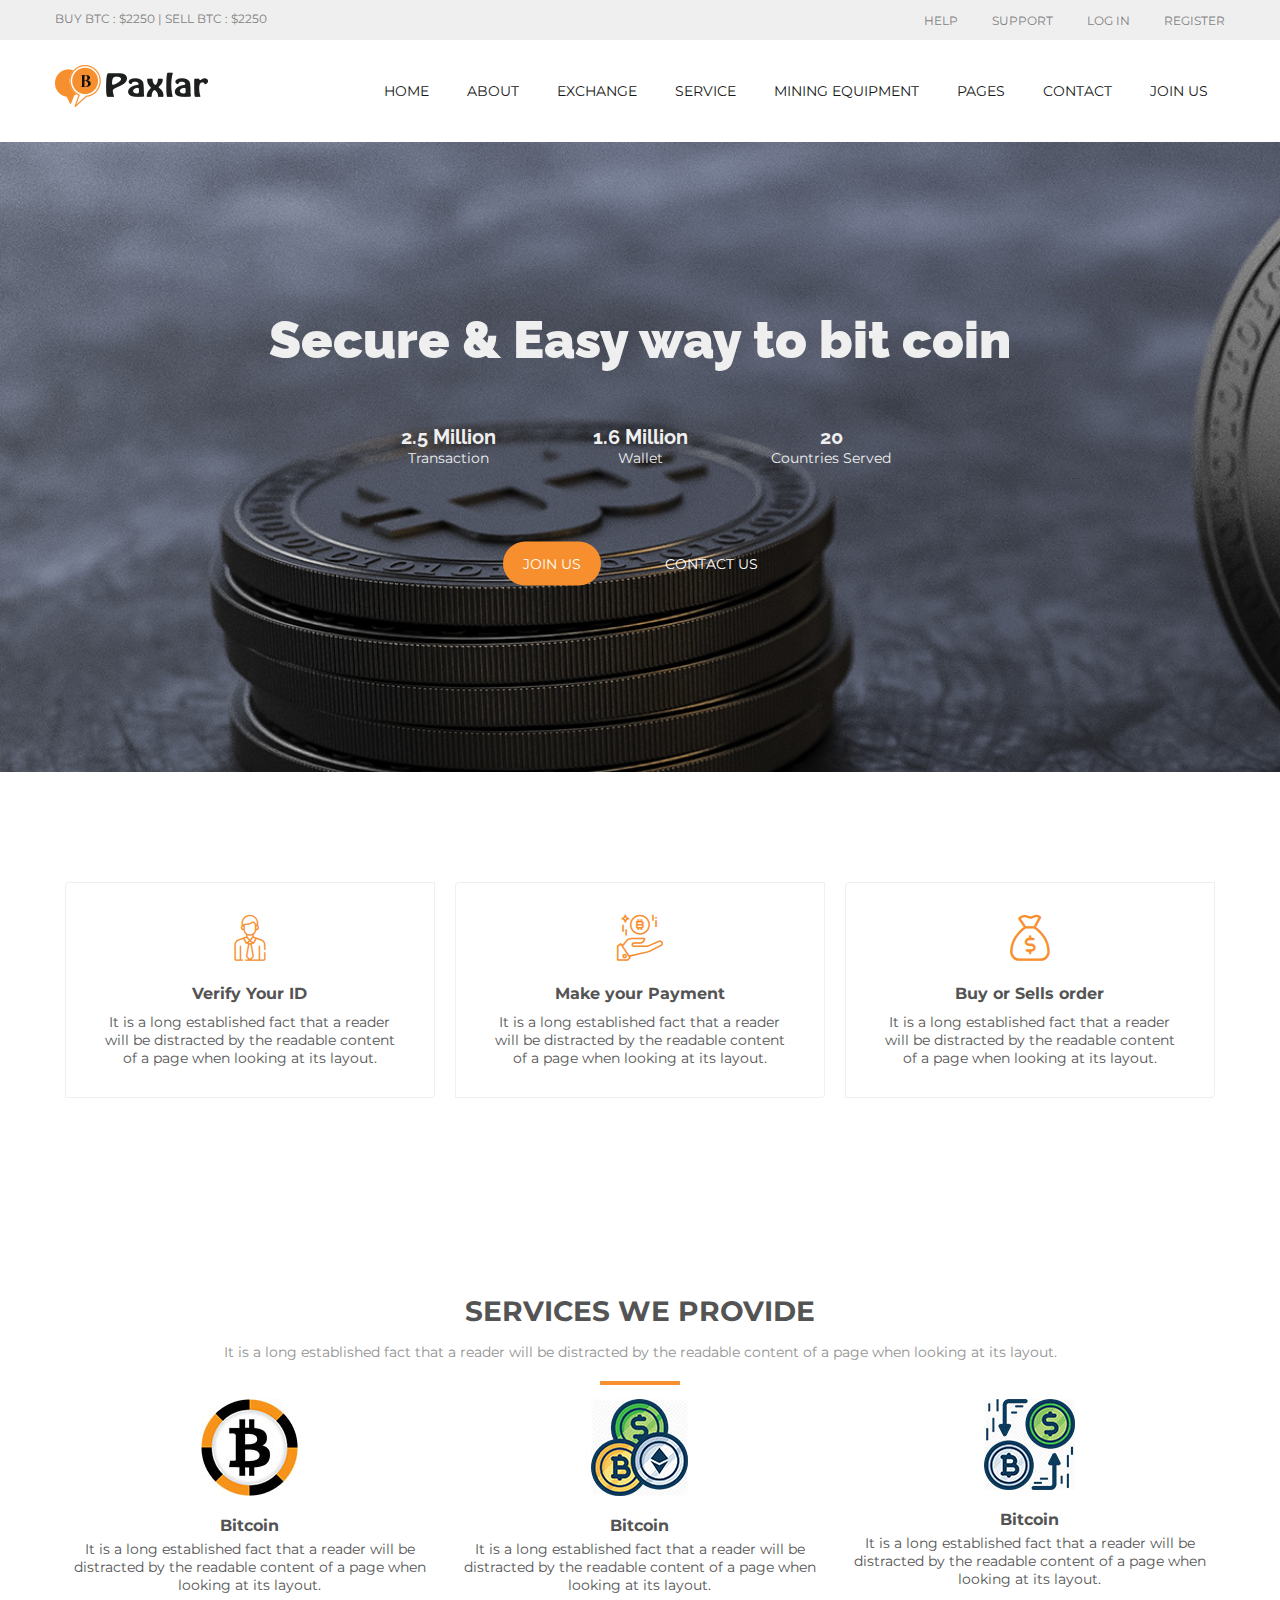
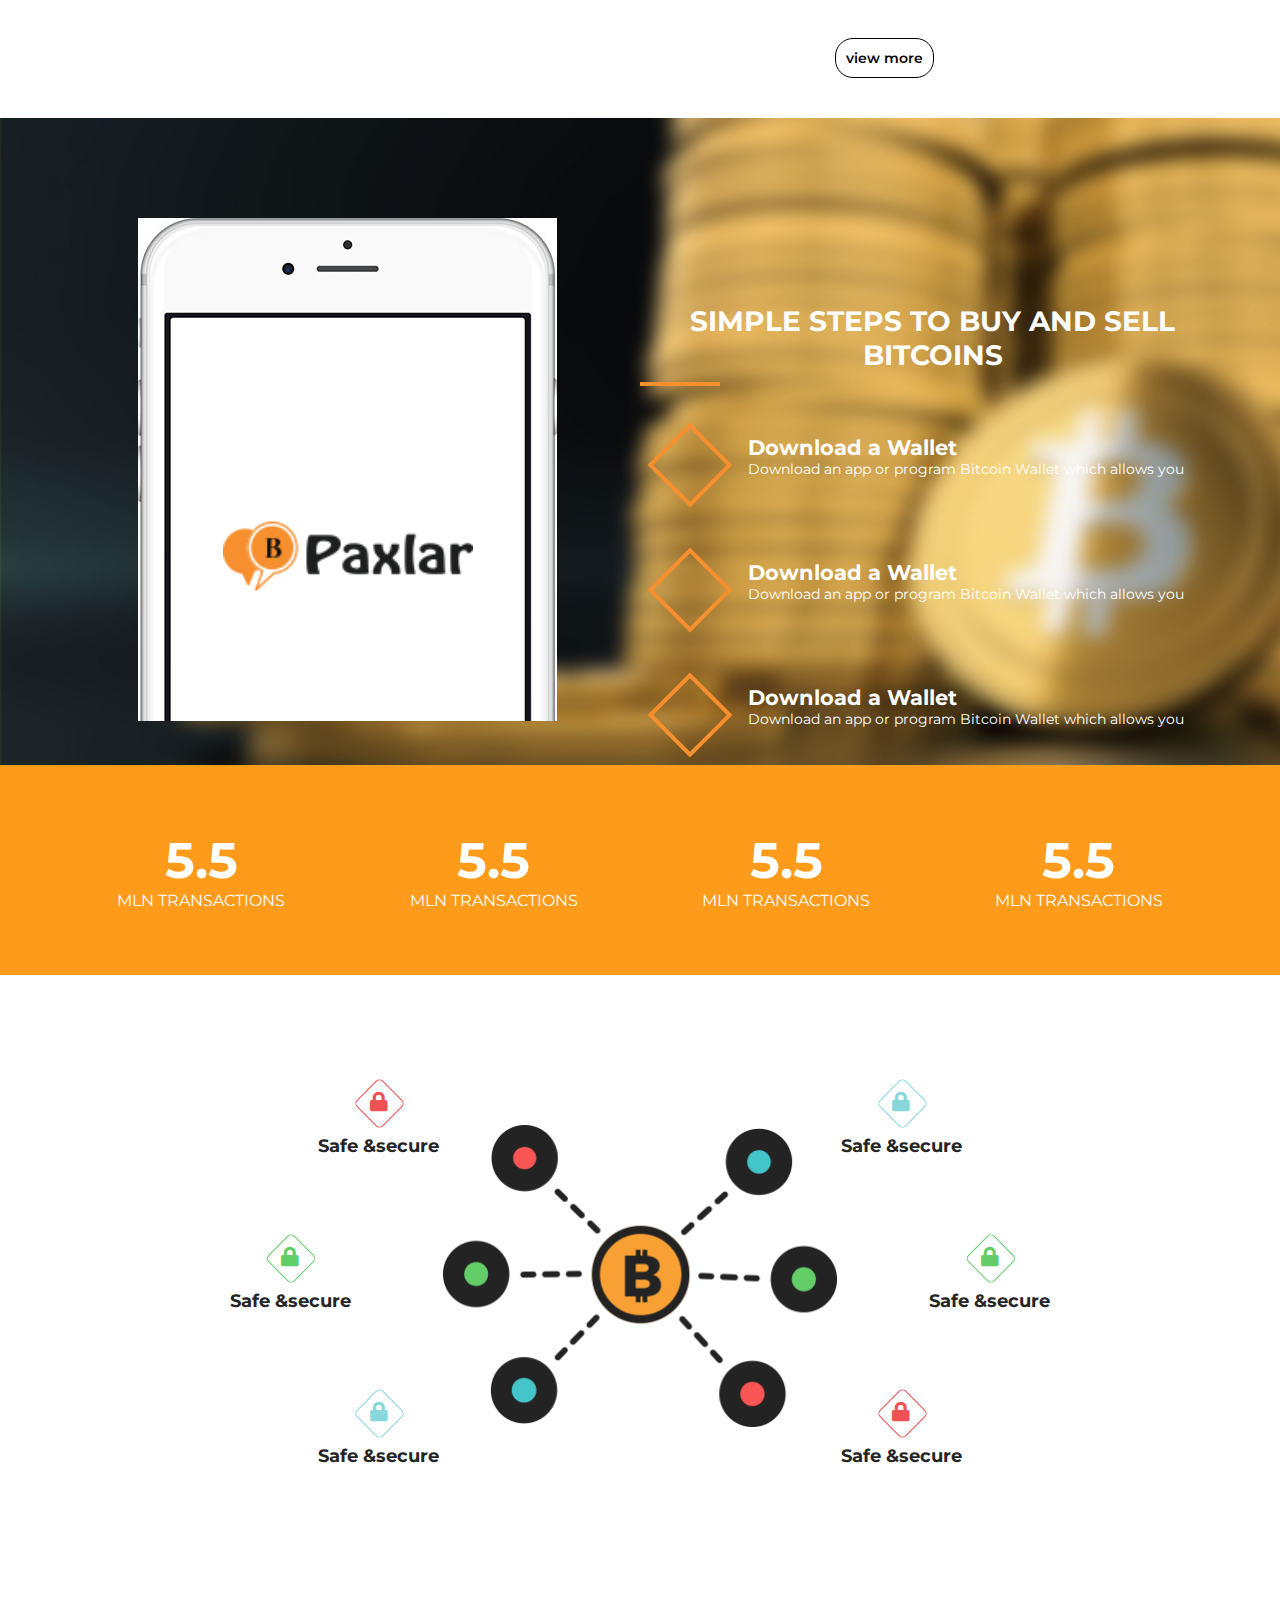
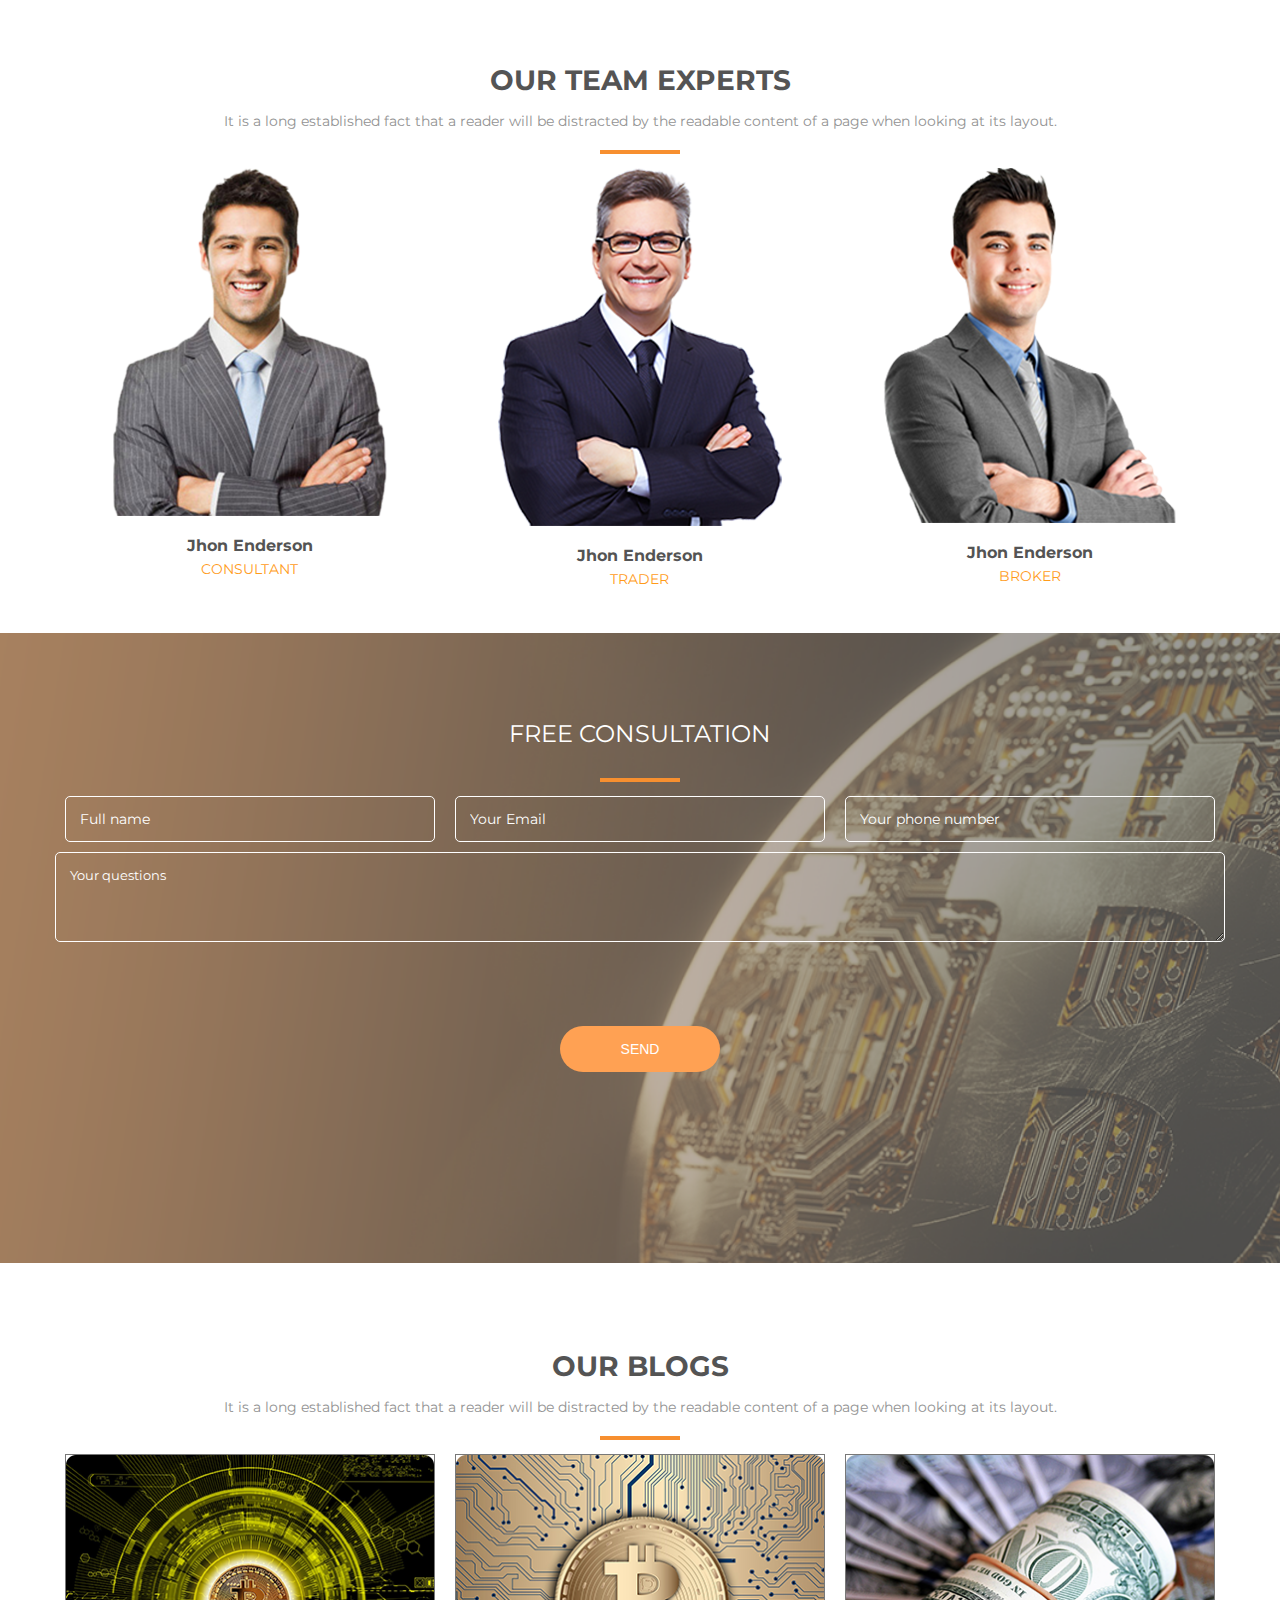
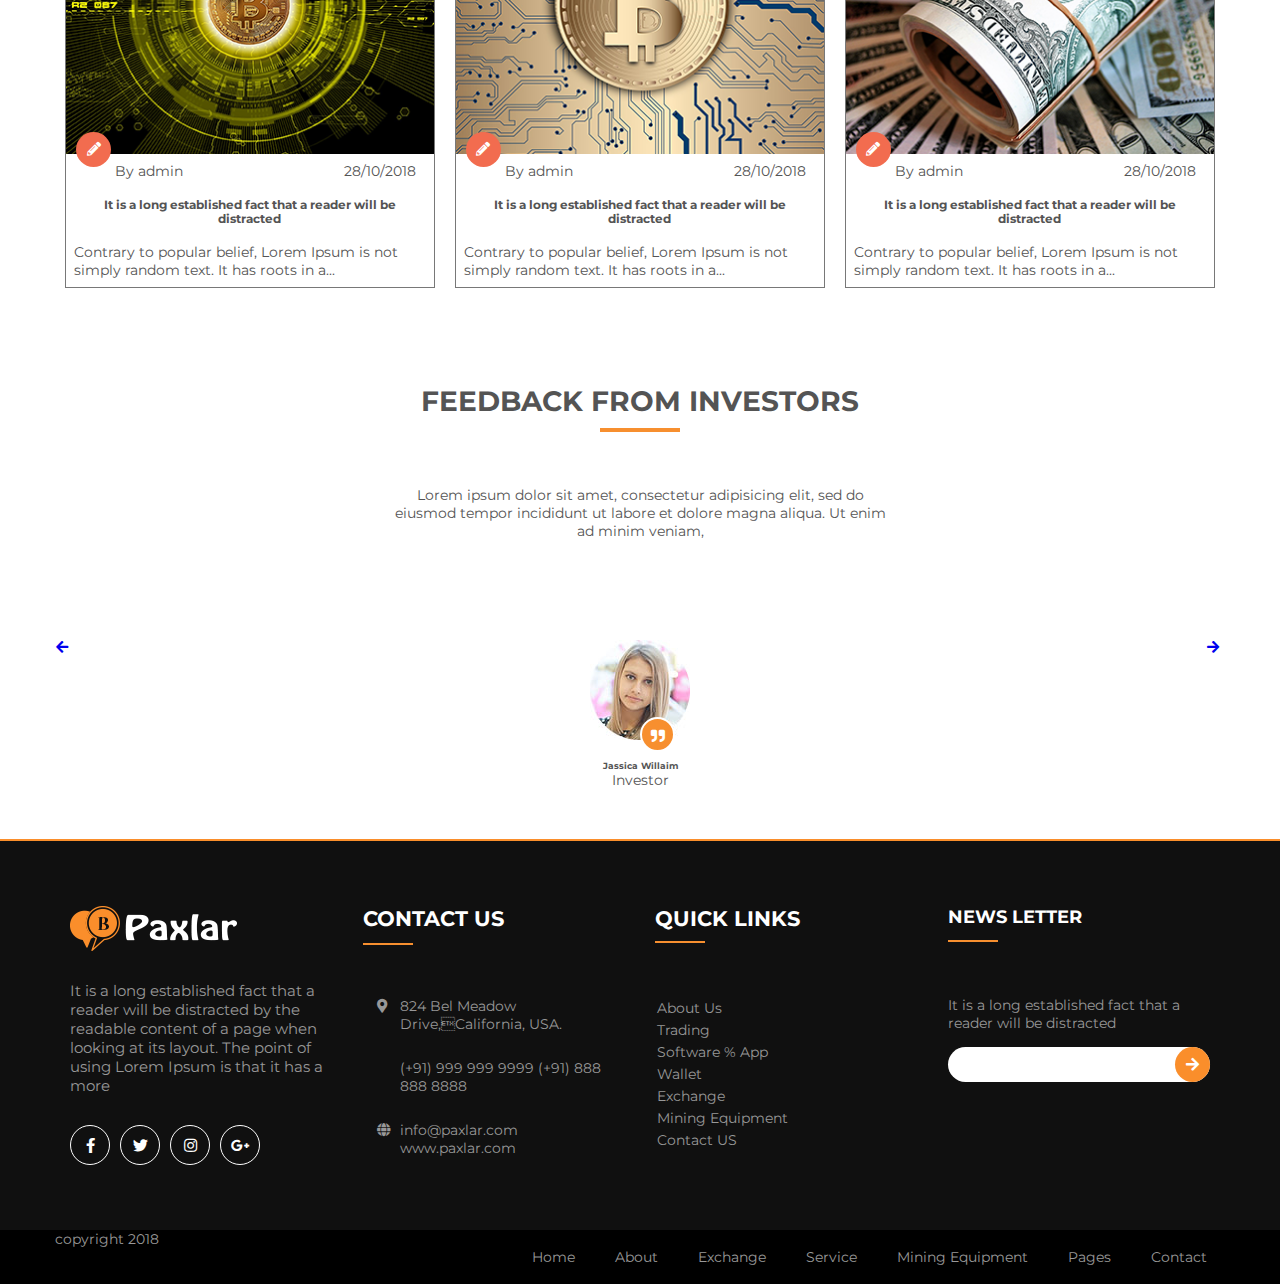
<file: index.html>
<!DOCTYPE html>
<html>
<head>
	<title>psd to html</title>
	<link rel="stylesheet" href="https://use.fontawesome.com/releases/v5.4.2/css/all.css">
	<link rel="stylesheet" type="text/css" href="css/style.css">
	<link rel="stylesheet" type="text/css" href="font/flaticon.css">
</head>
<body>
  
  <!-- top header section-->
  <section class="top-header-section">
  	<div class="container">
  		<div class="col-2">
  			<p>BUY BTC : $2250 | SELL BTC : $2250</p>
  		</div>

  		<div class="col-2">
  			<ul>
  				<li><a href="#">Help</a></li>
  				<li><a href="#">Support</a></li>
  				<li><a href="#">Log in</a></li>
  				<li><a href="#">Register</a></li>
  			</ul>
  		</div>
  	</div>
  </section>

    <!-- top header section-->

      <!-- header section-->
  <header>
  	<div class="container">
  		<div class="logo">
  			<img src="images/logo.png" alt="logo">
  		</div>

         <nav>
         	<ul>
  				<li><a href="#">Home</a></li>
  				<li><a href="#">About</a></li>
  				<li><a href="#">Exchange</a></li>
  				<li><a href="#">Service</a></li>
  				<li><a href="#">Mining Equipment</a></li>
  				<li><a href="#">Pages</a></li>
  				<li><a href="#">Contact</a></li>
  				<li><a href="#">Join us</a></li>

  			</ul>
         </nav>
  	</div>
  </header>
 <!-- top header section-->

  <!-- banner section-->

  <section class="banner-section">
  	<div class="banner-content">
  		<div class="container">
  			<h1>Secure & Easy way to bit coin</h1>
  			<ul class="survey">
  				<li>
  					<strong>2.5 Million</strong>
  					<span>Transaction</span>
  				</li>
  				<li>
  					<strong>1.6 Million</strong>
  					<span>Wallet</span>
  				</li>
  				<li>
  					<strong>20</strong>
  					<span>Countries Served</span>
  				</li>
  			</ul>

  			<ul class="banner-btn">
  				<li><a href="#">Join Us</a></li>
  				<li><a href="#">Contact Us</a></li>
  			</ul>
  		</div>
  	</div>
  </section>

   <!-- banner section-->


   <!-- features section-->
   
   <section class="features-section">
   	<div class="container">
   		<div class="col-3">
   			<div class="feature">
   				<i class="flaticon-employee"></i>
   				<h3>Verify Your ID</h3>
   				<p>It is a long established fact that a reader will be distracted by the readable content of a page when looking at its layout.</p>
   			</div>
   		</div>
   		<div class="col-3">
   			<div class="feature">
   				<i class="flaticon-bitcoin"></i>
   				<h3>Make your Payment</h3>
   				<p>It is a long established fact that a reader will be distracted by the readable content of a page when looking at its layout.</p>
   			</div>
   		</div>
   		<div class="col-3">
   			<div class="feature">
   				<i class="flaticon-money-bag"></i>
   				<h3>Buy or Sells order</h3>
   				<p>It is a long established fact that a reader will be distracted by the readable content of a page when looking at its layout.</p>
   			</div>
   		</div>
   	</div>
   </section>
<!-- features section-->


   <!-- service section-->

<Section class="service-secton">
	<div class="container">
		<div class="heading">
			<h1>SERVICES WE PROVIDE</h1>	
			
			<p>It is a long established fact that a reader will be distracted by the readable content of a page when looking at its layout.</p>
			<span></span>
		</div>

   		<div class="col-3">
   			<div class="service">
   				<img src="images/icon1.jpg" alt="icon1">
   				<h3>Bitcoin</h3>
   				<p>It is a long established fact that a reader will be distracted by the readable content of a page when looking at its layout.</p>
   			</div>
   		</div>

   		<div class="col-3">
   			<div class="service">
   				<img src="images/icon2.jpg" alt="icon1">
   				<h3>Bitcoin</h3>
   				<p>It is a long established fact that a reader will be distracted by the readable content of a page when looking at its layout.</p>
   			</div>
   		</div>

   		<div class="col-3">
   			<div class="service">
   				<img src="images/icon3.jpg" alt="icon1">
   				<h3>Bitcoin</h3>
   				<p>It is a long established fact that a reader will be distracted by the readable content of a page when looking at its layout.</p>
   			</div>
   		</div>
   		<div class="view-more-btn">
   			<a href="#" class="btn">view more</a>
   		</div>
   	</div>
</Section>
 <!-- service section-->

      <!-- buy&sell section-->

         <section class="buy-and-sell-section">
         	<div class="container">
         		<div class="col-2">
         			<div class="iphone">
         				<img src="images/iphone.jpg" alt="iphone">
         				<img src="images/logo.png"  alt="logo">
         			</div>
         		</div>
         		<div class="col-2">
         			<div class="buy-sell-content">
         				<div class="heading">
							<h1>Simple Steps to buy and sell bitcoins</h1>
		                   <span></span>
		               </div>

		            <ul>
		            	<li><span></span></li>
		            	<li>
		            		<h2>Download a Wallet</h2>
		            		<p>Download an app or program Bitcoin Wallet which allows you </p>
		            	</li>
		            </ul>

		            <ul>
		            	<li><span></span></li>
		            	<li>
		            		<h2>Download a Wallet</h2>
		            		<p>Download an app or program Bitcoin Wallet which allows you</p>
		            	</li>
		            </ul>

		            <ul>
		            	<li><span></span></li>
		            	<li>
		            		<h2>Download a Wallet</h2>
		            		<p>Download an app or program Bitcoin Wallet which allows you</p>
		            	</li>
		            </ul>


         			</div>
         		</div>
         	</div>
         </section>

      <!-- buy&sell section-->



        <!-- counter section-->

        <section class="counter-section">
        	<div class="container">
        		<div class="col-4">
        			<div class="counter">
        				<h4>5.5</h4>
        				<p>MLN TRANSACTIONS </p>
        			</div>
        		</div>
        		<div class="col-4">
        			<div class="counter">
        				<h4>5.5</h4>
        				<p>MLN TRANSACTIONS </p>
        			</div>
        		</div>
        		<div class="col-4">
        			<div class="counter">
        				<h4>5.5</h4>
        				<p>MLN TRANSACTIONS </p>
        			</div>
        		</div>
        		<div class="col-4">
        			<div class="counter">
        				<h4>5.5</h4>
        				<p>MLN TRANSACTIONS </p>
        			</div>
        		</div>
        	</div>
        </section>
        <!-- counter section-->




        <!-- btc section-->
        <section class="btc-section">
        	<div class="container">
        		<div class="btc">
        			<div class="feature-box color-red box1">
        				<span><i class="fas fa-lock"></i></span>
        				<strong>Safe &secure</strong>
        			</div>
        			<div class="feature-box color-green box2">
        				<span><i class="fas fa-lock"></i></span>
        				<strong>Safe &secure</strong>
        			</div>
        			<div class="feature-box color-blue box3">
        				<span><i class="fas fa-lock"></i></span>
        				<strong>Safe &secure</strong>
        			</div>

        			<img src="images/circular.png" alt="circular">


        			<div class="feature-box color-blue box4">
        				<span><i class="fas fa-lock"></i></span>
        				<strong>Safe &secure</strong>
        			</div>

        			<div class="feature-box color-green box5">
        				<span><i class="fas fa-lock"></i></span>
        				<strong>Safe &secure</strong>
        			</div>

        			<div class="feature-box color-red box6">
        				<span><i class="fas fa-lock"></i></span>
        				<strong>Safe &secure</strong>
        			</div>



        			
        		</div>
        	</div>
        </section>
        <!-- btc section-->

  <!-- team section-->
  <Section class="team-secton">
	<div class="container">
		<div class="heading">
			<h1>our team experts</h1>
			<p>It is a long established fact that a reader will be distracted by the readable content of a page when looking at its layout.</p>
			<span></span>
		</div>

   		<div class="col-3">
   			<div class="service">
   				<img src="images/member1.png" alt="member1">
   				<h3>Jhon Enderson</h3>
   				<span>CONSULTANT</span>
   				
   			</div>
   		</div>

   		<div class="col-3">
   			<div class="service">
   				<img src="images/member2.png" alt="member2">
   				<h3>Jhon Enderson</h3>
   				<span>TRADER</span>
   				
   			</div>
   		</div>

   		<div class="col-3">
   			<div class="service">
   				<img src="images/member3.png" alt="member3">
   				<h3>Jhon Enderson</h3>
   				<span>BROKER</span>
   				
   			</div>
   		</div>
   	</div>
</Section>

<!--team section-->

<!--contact section-->

<section class="contact-section">
	<div class="container">

        <div class="heading">
			<h1>Free consultation</h1>
		    <span></span>
		</div>
	    
	    <div class="contact-form">
	    	<form>
	    		<div class="col-3">
	    			<input type="text" placeholder="Full name">
	    		</div>

	    		<div class="col-3">
	    			<input type="text" placeholder="Your Email">
	    		</div>

	    		<div class="col-3">
	    			<input type="text" placeholder="Your phone number">
	    		</div>

	    		<div class="col">
	    			<textarea rows="4" placeholder="Your questions"></textarea>
	    		</div>


	    		<div class="col">
	    			<input type="submit" name="" value="SEND">
	    		</div>
	    	</form>
	    </div>

	</div>
</section>
<!--contact section-->



  <!-- blog section-->
  <Section class="blog-secton">
	<div class="container">
		<div class="heading">
			<h1>our Blogs</h1>
			<p>It is a long established fact that a reader will be distracted by the readable content of a page when looking at its layout.</p>
			<span></span>
		</div>

   		<div class="col-3">
   			<div class="blog">
   				<img src="images/blog1.png" alt="blog">
   				<ul>
   					<li><a href="#"><i class="fas fa-pencil-alt"></i></a> By admin</li>
   					<li><p>28/10/2018</p></li>
   				</ul>
   				<h5>It is a long established fact that a reader will be distracted</h5>
   				<p>Contrary to popular belief, Lorem Ipsum is not 
simply random text. It has roots in a...</p>
   				
   			</div>
   		</div>

   		<div class="col-3">
   			<div class="blog">
   				<img src="images/blog2.png" alt="blog">
   				<ul>
   					<li><a href="#"><i class="fas fa-pencil-alt"></i></a> By admin</li>
   					<li><p>28/10/2018</p></li>
   				</ul>
   				<h5>It is a long established fact that a reader will be distracted</h5>
   				<p>Contrary to popular belief, Lorem Ipsum is not 
simply random text. It has roots in a...</p>
   				
   			</div>
   		</div>

   		<div class="col-3">
   			<div class="blog">
   				<img src="images/blog3.png" alt="blog">
   				<ul>
   					<li><a href="#"><i class="fas fa-pencil-alt"></i></a> By admin</li>
   					<li><p>28/10/2018</p></li>
   				</ul>
   				<h5>It is a long established fact that a reader will be distracted</h5>
   				<p>Contrary to popular belief, Lorem Ipsum is not 
simply random text. It has roots in a...</p>
   				
   			</div>
   		</div>
   	</div>
</Section>

<!--blog section-->

<!--feedback section-->
    <section class="feedback-section">
    	<div class="container">
    		<div class="heading">
    			<h1>Feedback from investors</h1>
    			<span></span>
    		</div>
    	</div>
    	<div class="container">
    		<div class="feedback">

    			<a href="#" class="left"><i class="fas fa-arrow-left"></i></a>

    			<a href="#" class="right"><i class="fas fa-arrow-right"></i></a>

    			<div class="slider-content">
    				<p>Lorem ipsum dolor sit amet, consectetur adipisicing elit, sed do eiusmod
    				tempor incididunt ut labore et dolore magna aliqua. Ut enim ad minim veniam,</p>
    				<div class="slider-img">
    					<img src="images/connn.jpg" alt="connn">
    					<span><i class="fas fa-quote-right"></i></span>
    				</div>
    				<h6>Jassica Willaim</h6>
    				<span>Investor</span>
    			</div>
    		</div>
    	</div>
    </section>

<!--feedback section-->

<!--footer section-->
<footer>
	<div class="top-footer">
		 <div class="container">
		 	<div class="col-4">
		 		<div class="footer-one">
		 			<img src="images/footer-logo.png">
		 			<p>It is a long established fact that a reader will be distracted by the readable content of a page when looking at its layout. The point of using Lorem Ipsum is that it has a more</p>
		 			<ul class="social">
		 				<li><a href="#"><i class="fab fa-facebook-f"></i></a></li>
		 				<li><a href="#"><i class="fab fa-twitter"></i></a></li>
		 				<li><a href="#"><i class="fab fa-instagram"></i></a></li>
		 				<li><a href="#"><i class="fab fa-google-plus-g"></i></a></li>
		 			</ul>
		 		</div>
		 	</div>

		 	<div class="col-4">
		 		<div class="footer-two">
		 			<h2>Contact Us</h2>
		 			<span></span>
		 			<ul>
		 				<li><i class="fas fa-map-marker-alt"></i></li>
		 				<li><p>824 Bel Meadow Drive,California, USA.</p></li>
		 			</ul>

		 			<ul>
		 				<li><i class="far fa-phone"></i></li>
		 				<li><p>(+91) 999 999 9999
                          (+91) 888 888 8888</p></li>
		 			</ul>



		 			<ul>
		 				<li><i class="fas fa-globe"></i></li>
		 				<li><p>info@paxlar.com
                         www.paxlar.com</p></li>
		 			</ul>
		 		</div>
		 	</div>

		 	<div class="col-4">
		 		<div class="footer-three">
		 			<h2>Quick Links</h2>
		 			<span></span>
		 			<ul>
		 				<li><a href="#">About Us</a></li>
		 				<li><a href="#">Trading</a></li>
		 				<li><a href="#">Software % App</a></li>
		 				<li><a href="#">Wallet</a></li>
		 				<li><a href="#">Exchange</a></li>
		 				<li><a href="#">Mining Equipment</a></li>
		 				<li><a href="#">Contact US</a></li>
		 			</ul>
		 		</div>
		 	</div>




		 	<div class="col-4">
		 		<div class="footer-four">
		 			<h2>News Letter</h2>
		 			<span></span>
		 			<p>It is a long established fact that a reader will be distracted </p>
		 			<div class="newsletter">
		 				<input type="text" name="" placeholder="Email Address">
		 				<button type="submit"><i class="fas fa-arrow-right"></i></button>
		 				
		 			</div>
		 		</div>
		 	</div>

		 </div>
	</div>

	<div class="bottom-footer">
		<div class="container">
			<div class="copyright">
				<p>copyright 2018</p>
			</div>
			<div class="footer-menu">
				
         	<ul>
  				<li><a href="#">Home</a></li>
  				<li><a href="#">About</a></li>
  				<li><a href="#">Exchange</a></li>
  				<li><a href="#">Service</a></li>
  				<li><a href="#">Mining Equipment</a></li>
  				<li><a href="#">Pages</a></li>
  				<li><a href="#">Contact</a></li>
  				

  			</ul>
			</div>
		</div>
	</div>
</footer>

<!--footer section-->

</body>
</html>
</file>
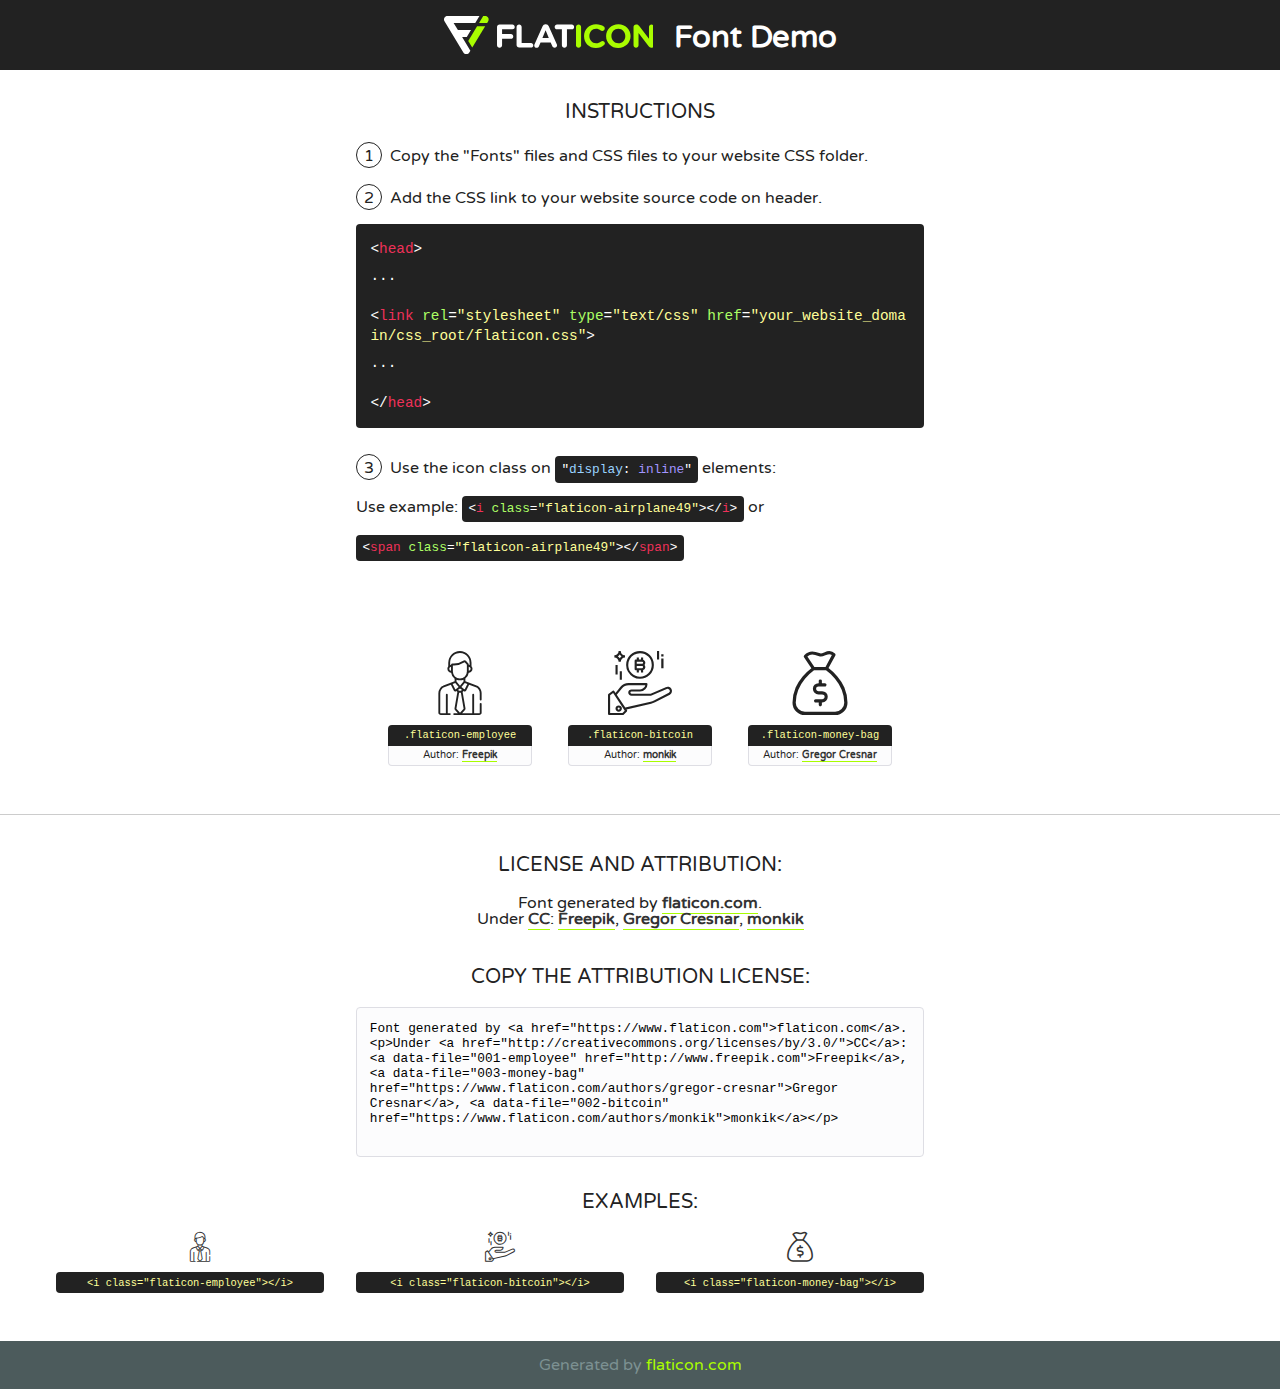
<file: font/flaticon.html>
<!DOCTYPE html>
<!--
  Flaticon icon font: Flaticon
  Creation date: 29/10/2018 19:27
-->
<html>
<!DOCTYPE html>
<html>

<head>
    <title>Flaticon WebFont</title>
    <link href="http://fonts.googleapis.com/css?family=Varela+Round" rel="stylesheet" type="text/css" />
    <link rel="stylesheet" type="text/css" href="flaticon.css">
    <meta charset="UTF-8">
    <style>
    html, body, div, span, applet, object, iframe,
    h1, h2, h3, h4, h5, h6, p, blockquote, pre,
    a, abbr, acronym, address, big, cite, code,
    del, dfn, em, img, ins, kbd, q, s, samp,
    small, strike, strong, sub, sup, tt, var,
    b, u, i, center,
    dl, dt, dd, ol, ul, li,
    fieldset, form, label, legend,
    table, caption, tbody, tfoot, thead, tr, th, td,
    article, aside, canvas, details, embed, 
    figure, figcaption, footer, header, hgroup, 
    menu, nav, output, ruby, section, summary,
    time, mark, audio, video {
        margin: 0;
        padding: 0;
        border: 0;
        font-size: 100%;
        font: inherit;
        vertical-align: baseline;
    }
    /* HTML5 display-role reset for older browsers */
    article, aside, details, figcaption, figure, 
    footer, header, hgroup, menu, nav, section {
        display: block;
    }
    body {
        line-height: 1;
    }
    ol, ul {
        list-style: none;
    }
    blockquote, q {
        quotes: none;
    }
    blockquote:before, blockquote:after,
    q:before, q:after {
        content: '';
        content: none;
    }
    table {
        border-collapse: collapse;
        border-spacing: 0;
    }
    body {
        font-family: 'Varela Round', Helvetica, Arial, sans-serif;
        font-size: 16px;
        color: #222;
    }
    a {
        color: #333;
        border-bottom: 1px solid #a9fd00;
        font-weight: bold;
        text-decoration: none;
    }
    * {
        -moz-box-sizing: border-box;
        -webkit-box-sizing: border-box;
        box-sizing: border-box;
        margin: 0;
        padding: 0;
    }
    [class^="flaticon-"]:before, [class*=" flaticon-"]:before, [class^="flaticon-"]:after, [class*=" flaticon-"]:after {
        font-family: Flaticon;
        font-size: 30px;
        font-style: normal;
        margin-left: 20px;
        color: #333;
    }
    .wrapper {
        max-width: 600px;
        margin: auto;
        padding: 0 1em;
    }
    .title {
        font-size: 1.25em;
        text-align: center;
        margin-bottom: 1em;
        text-transform: uppercase;
    }
    header {
        text-align: center;
        background-color: #222;
        color: #fff;
        padding: 1em;
    }
    header .logo {
        width: 210px;
        height: 38px;
        display: inline-block;
        vertical-align: middle;
        margin-right: 1em;
        border: none;
    }
    header strong {
        font-size: 1.95em;
        font-weight: bold;
        vertical-align: middle;
        margin-top: 5px;
        display: inline-block;
    }
    .demo {
        margin: 2em auto;
        line-height: 1.25em;
    }
    .demo ul li {
        margin-bottom: 1em;
    }
    .demo ul li .num {
        color: #222;
        border-radius: 20px;
        display: inline-block;
        width: 26px;
        padding: 3px;
        height: 26px;
        text-align: center;
        margin-right: 0.5em;
        border: 1px solid #222;
    }
    .demo ul li code {
        background-color: #222;
        border-radius: 4px;
        padding: 0.25em 0.5em;
        display: inline-block;
        color: #fff;
        font-family: Consolas,Monaco,Lucida Console,Liberation Mono,DejaVu Sans Mono,Bitstream Vera Sans Mono,Courier New, monospace;
        font-weight: lighter;
        margin-top: 1em;
        font-size: 0.8em;
        word-break: break-all;
    }
    .demo ul li code.big {
        padding: 1em;
        font-size: 0.9em;
    }
    .demo ul li code .red {
        color: #EF3159;
    }
    .demo ul li code .green {
        color: #ACFF65;
    }
    .demo ul li code .yellow {
        color: #FFFF99;
    }
    .demo ul li code .blue {
        color: #99D3FF;
    }
    .demo ul li code .purple {
        color: #A295FF;
    }
    .demo ul li code .dots {
        margin-top: 0.5em;
        display: block;
    }
    #glyphs {
        border-bottom: 1px solid #ccc;
        padding: 2em 0;
        text-align: center;
    }
    .glyph {
        display: inline-block;
        width: 9em;
        margin: 1em;
        text-align: center;
        vertical-align: top;
        background: #FFF;
    }
    .glyph .glyph-icon {
        padding: 10px;
        display: block;
        font-family:"Flaticon";
        font-size: 64px;
        line-height: 1;
    }
    .glyph .glyph-icon:before {
        font-size: 64px;
        color: #222;
        margin-left: 0;
    }
    .class-name {
        font-size: 0.65em;
        background-color: #222;
        color: #fff;
        border-radius: 4px 4px 0 0;
        padding: 0.5em;
        color: #FFFF99;
        font-family: Consolas,Monaco,Lucida Console,Liberation Mono,DejaVu Sans Mono,Bitstream Vera Sans Mono,Courier New, monospace;
    }
    .author-name {
        font-size: 0.6em;
        background-color: #fcfcfd;
        border: 1px solid #DEDEE4;
        border-top: 0;
        border-radius: 0 0 4px 4px;
        padding: 0.5em;
    }
    .class-name:last-child {
        font-size: 10px;
        color:#888;
    }
    .class-name:last-child a {
        font-size: 10px;
        color:#555;
    }
    .class-name:last-child a:hover {
        color:#a9fd00;
    }
    .glyph > input {
        display: block;
        width: 100px;
        margin: 5px auto;
        text-align: center;
        font-size: 12px;
        cursor: text;
    }
    .glyph > input.icon-input {
        font-family:"Flaticon";
        font-size: 16px;
        margin-bottom: 10px;
    }
    .attribution .title {
        margin-top: 2em;
    }
    .attribution textarea {
        background-color: #fcfcfd;
        padding: 1em;
        border: none;
        box-shadow: none;
        border: 1px solid #DEDEE4;
        border-radius: 4px;
        resize: none;
        width: 100%;
        height: 150px;
        font-size: 0.8em;
        font-family: Consolas,Monaco,Lucida Console,Liberation Mono,DejaVu Sans Mono,Bitstream Vera Sans Mono,Courier New, monospace;
        -webkit-appearance: none;
    }
    .iconsuse {
        margin: 2em auto;
        text-align: center;
        max-width: 1200px;
    }
    .iconsuse:after {
        content: '';
        display: table;
        clear: both;
    }
    .iconsuse .image {
        float: left;
        width: 25%;
        padding: 0 1em;
    }
    .iconsuse .image p {
        margin-bottom: 1em;
    }
    .iconsuse .image span {
        display: block;
        font-size: 0.65em;
        background-color: #222;
        color: #fff;
        border-radius: 4px;
        padding: 0.5em;
        color: #FFFF99;
        margin-top: 1em;
        font-family: Consolas,Monaco,Lucida Console,Liberation Mono,DejaVu Sans Mono,Bitstream Vera Sans Mono,Courier New, monospace;
    }
    #footer {
        text-align: center;
        background-color: #4C5B5C;
        color: #7c9192;
        padding: 1em;
    }
    #footer a {
        border: none;
        color: #a9fd00;
        font-weight: normal;
    }
    @media (max-width: 960px) {
        .iconsuse .image {
            width: 50%;
        }
    }
    @media (max-width: 560px) {
        .iconsuse .image {
            width: 100%;
        }
    }
    </style>
</head>

<body class="characters-off">

    <header>
        <a href="https://www.flaticon.com" target="_blank" class="logo">
            <svg version="1.1" xmlns="http://www.w3.org/2000/svg" xmlns:xlink="http://www.w3.org/1999/xlink" xmlns:a="http://ns.adobe.com/AdobeSVGViewerExtensions/3.0/" viewBox="0 0 560.875 102.036" enable-background="new 0 0 560.875 102.036" xml:space="preserve">
                <defs>
                </defs>
                <g>
                    <g class="letters">
                        <path fill="#ffffff" d="M141.596,29.675c0-3.777,2.985-6.767,6.764-6.767h34.438c3.426,0,6.15,2.728,6.15,6.15
                        c0,3.43-2.724,6.149-6.15,6.149h-27.674v13.091h23.719c3.429,0,6.151,2.724,6.151,6.15c0,3.43-2.723,6.149-6.151,6.149h-23.719
                        v17.574c0,3.773-2.986,6.761-6.764,6.761c-3.779,0-6.764-2.989-6.764-6.761V29.675z"></path>
                        <path fill="#ffffff" d="M193.844,29.149c0-3.781,2.985-6.767,6.764-6.767c3.776,0,6.763,2.985,6.763,6.767v42.957h25.039
                        c3.426,0,6.149,2.726,6.149,6.153c0,3.425-2.723,6.15-6.149,6.15h-31.802c-3.779,0-6.764-2.986-6.764-6.768V29.149z"></path>
                        <path fill="#ffffff" d="M241.891,75.71l21.438-48.407c1.492-3.341,4.215-5.357,7.906-5.357h0.792
                        c3.686,0,6.323,2.017,7.815,5.357l21.439,48.407c0.436,0.967,0.701,1.845,0.701,2.723c0,3.602-2.809,6.501-6.414,6.501
                        c-3.161,0-5.269-1.845-6.499-4.655l-4.132-9.661h-27.059l-4.301,10.102c-1.144,2.631-3.426,4.214-6.237,4.214
                        c-3.517,0-6.24-2.81-6.24-6.325C241.1,77.64,241.451,76.677,241.891,75.71z M279.932,58.666l-8.521-20.297l-8.526,20.297H279.932
                        z"></path>
                        <path fill="#ffffff" d="M314.864,35.387H301.86c-3.429,0-6.239-2.813-6.239-6.238c0-3.429,2.811-6.24,6.239-6.24h39.533
                        c3.426,0,6.237,2.811,6.237,6.24c0,3.425-2.811,6.238-6.237,6.238h-13.001v42.785c0,3.773-2.99,6.761-6.764,6.761
                        c-3.779,0-6.764-2.989-6.764-6.761V35.387z"></path>
                        <path fill="#A9FD00" d="M352.615,29.149c0-3.781,2.985-6.767,6.767-6.767c3.774,0,6.761,2.985,6.761,6.767v49.024
                        c0,3.773-2.987,6.761-6.761,6.761c-3.781,0-6.767-2.989-6.767-6.761V29.149z"></path>
                        <path fill="#A9FD00" d="M374.132,53.836v-0.179c0-17.481,13.178-31.801,32.065-31.801c9.22,0,15.459,2.458,20.557,6.238
                        c1.402,1.054,2.637,2.985,2.637,5.357c0,3.692-2.985,6.59-6.681,6.59c-1.845,0-3.071-0.702-4.044-1.319
                        c-3.776-2.813-7.729-4.393-12.562-4.393c-10.364,0-17.831,8.611-17.831,19.154v0.173c0,10.542,7.291,19.329,17.831,19.329
                        c5.715,0,9.492-1.756,13.359-4.834c1.049-0.874,2.458-1.491,4.039-1.491c3.429,0,6.325,2.813,6.325,6.236
                        c0,2.106-1.056,3.78-2.282,4.834c-5.539,4.834-12.036,7.733-21.878,7.733C387.572,85.464,374.132,71.493,374.132,53.836z"></path>
                        <path fill="#A9FD00" d="M433.009,53.836v-0.179c0-17.481,13.79-31.801,32.766-31.801c18.981,0,32.592,14.143,32.592,31.628v0.173
                        c0,17.483-13.785,31.807-32.769,31.807C446.625,85.464,433.009,71.32,433.009,53.836z M484.224,53.836v-0.179
                        c0-10.539-7.725-19.326-18.626-19.326c-10.893,0-18.449,8.611-18.449,19.154v0.173c0,10.542,7.73,19.329,18.626,19.329
                        C476.676,72.986,484.224,64.378,484.224,53.836z"></path>
                        <path fill="#A9FD00" d="M506.233,29.321c0-3.774,2.99-6.763,6.767-6.763h1.401c3.252,0,5.183,1.583,7.029,3.953l26.093,34.265
                        V29.059c0-3.692,2.99-6.677,6.681-6.677c3.683,0,6.671,2.985,6.671,6.677v48.934c0,3.78-2.987,6.765-6.764,6.765h-0.436
                        c-3.257,0-5.188-1.581-7.034-3.953l-27.056-35.492v32.944c0,3.687-2.985,6.676-6.678,6.676c-3.683,0-6.673-2.989-6.673-6.676
                        V29.321z"></path>
                    </g>
                    <g class="insignia">
                        <path fill="#ffffff" d="M48.372,56.137h12.517l11.156-18.537H37.186L25.688,18.539h57.825L94.668,0H9.271
                        C5.925,0,2.842,1.801,1.198,4.716c-1.644,2.907-1.593,6.482,0.134,9.343l50.38,83.501c1.678,2.781,4.689,4.476,7.938,4.476
                        c3.246,0,6.257-1.695,7.935-4.476l2.898-4.804L48.372,56.137z"></path>
                        <g class="i">
                            <path fill="#A9FD00" d="M93.575,18.539h0.031v0.004l21.652,0.004l2.705-4.488c1.727-2.861,1.778-6.436,0.133-9.343
                            C116.454,1.801,113.371,0,110.026,0h-5.294L93.575,18.539z"></path>
                            <polygon fill="#A9FD00" points="88.291,27.356 64.725,66.486 75.519,84.404 109.942,27.356"></polygon>
                        </g>
                    </g>
                </g>
            </svg>
        </a>
        <strong>Font Demo</strong>
    </header>


    <section class="demo wrapper">

        <p class="title">Instructions</p>

        <ul>
            <li>
                <span class="num">1</span>Copy the "Fonts" files and CSS files to your website CSS folder.
            </li>
            <li>
                <span class="num">2</span>Add the CSS link to your website source code on header.
                <code class="big">
                    &lt;<span class="red">head</span>&gt;
                    <br/><span class="dots">...</span>
                    <br/>&lt;<span class="red">link</span> <span class="green">rel</span>=<span class="yellow">"stylesheet"</span> <span class="green">type</span>=<span class="yellow">"text/css"</span> <span class="green">href</span>=<span class="yellow">"your_website_domain/css_root/flaticon.css"</span>&gt;
                    <br/><span class="dots">...</span>
                    <br/>&lt;/<span class="red">head</span>&gt;
                </code>
            </li>

            <li>
                <p>
                    <span class="num">3</span>Use the icon class on <code>"<span class="blue">display</span>:<span class="purple"> inline</span>"</code> elements:
                    <br />
                    Use example: <code>&lt;<span class="red">i</span> <span class="green">class</span>=<span class="yellow">&quot;flaticon-airplane49&quot;</span>&gt;&lt;/<span class="red">i</span>&gt;</code> or <code>&lt;<span class="red">span</span> <span class="green">class</span>=<span class="yellow">&quot;flaticon-airplane49&quot;</span>&gt;&lt;/<span class="red">span</span>&gt;</code>
            </li>
        </ul>

    </section>




   <section id="glyphs">          
    
      
        <div class="glyph"><div class="glyph-icon flaticon-employee"></div>
            <div class="class-name">.flaticon-employee</div>
            <div class="author-name">Author: <a data-file="001-employee" href="http://www.freepik.com">Freepik</a> </div> 
        </div>        
        
        <div class="glyph"><div class="glyph-icon flaticon-bitcoin"></div>
            <div class="class-name">.flaticon-bitcoin</div>
            <div class="author-name">Author: <a data-file="002-bitcoin" href="https://www.flaticon.com/authors/monkik">monkik</a> </div> 
        </div>        
        
        <div class="glyph"><div class="glyph-icon flaticon-money-bag"></div>
            <div class="class-name">.flaticon-money-bag</div>
            <div class="author-name">Author: <a data-file="003-money-bag" href="https://www.flaticon.com/authors/gregor-cresnar">Gregor Cresnar</a> </div> 
        </div>        
        

    </section>



    <section class="attribution wrapper"   style="text-align:center;">

      <div class="title">License and attribution:</div><div class="attrDiv">Font generated by <a href="https://www.flaticon.com">flaticon.com</a>. <div><p>Under <a href="http://creativecommons.org/licenses/by/3.0/">CC</a>: <a data-file="001-employee" href="http://www.freepik.com">Freepik</a>, <a data-file="003-money-bag" href="https://www.flaticon.com/authors/gregor-cresnar">Gregor Cresnar</a>, <a data-file="002-bitcoin" href="https://www.flaticon.com/authors/monkik">monkik</a></p>  </div>
      </div>
      <div class="title">Copy the Attribution License:</div>

    <textarea onclick="this.focus();this.select();">Font generated by &lt;a href=&quot;https://www.flaticon.com&quot;&gt;flaticon.com&lt;/a&gt;. <p>Under <a href="http://creativecommons.org/licenses/by/3.0/">CC</a>: <a data-file="001-employee" href="http://www.freepik.com">Freepik</a>, <a data-file="003-money-bag" href="https://www.flaticon.com/authors/gregor-cresnar">Gregor Cresnar</a>, <a data-file="002-bitcoin" href="https://www.flaticon.com/authors/monkik">monkik</a></p>  
     </textarea>

    </section>

    <section class="iconsuse">

          <div class="title">Examples:</div>            
             
            <div class="image">
                <p>
                    <i class="glyph-icon flaticon-employee"></i> 
                    <span>&lt;i class=&quot;flaticon-employee&quot;&gt;&lt;/i&gt;</span>
                </p>
            </div>
            
            <div class="image">
                <p>
                    <i class="glyph-icon flaticon-bitcoin"></i> 
                    <span>&lt;i class=&quot;flaticon-bitcoin&quot;&gt;&lt;/i&gt;</span>
                </p>
            </div>
            
            <div class="image">
                <p>
                    <i class="glyph-icon flaticon-money-bag"></i> 
                    <span>&lt;i class=&quot;flaticon-money-bag&quot;&gt;&lt;/i&gt;</span>
                </p>
            </div>
                       
        </div>
                            
    </section>

<div id="footer">
    <div>Generated by <a href="https://www.flaticon.com">flaticon.com</a>
    </div>
</div>



</body>
</html>
</file>
<file: css/style.css>
@import url('https://fonts.googleapis.com/css?family=Montserrat:400,700|Raleway:400,700');
/*/*
font-family: 'Montserrat', sans-serif;
    

    font-family: 'Raleway', sans-serif;

*/
*{
   margin: 0;
   padding: 0;
   box-sizing: border-box;
}
body{
	font-size: 14px;
	font-family: 'Montserrat', sans-serif;
	color: #545454;
}
img{
    max-width: 100%;
    display: block;
}
.container{
    width: 100%;
    margin: 0 auto;
    max-width: 1170px;
    overflow: hidden;
}
.col{
    /* float: left; */
    width: 100%;
    float: left;
    display: inline-block;
}
.col-2{
    width: 50%;
    float: left;
}
.col-3{
    width: 33.33%;
    float: left;
    padding: 10px;
}
.col-4{
    width: 25%;
    float: left;
    padding: 15px;
}
.heading{
    text-align: center;
    margin-top: 86px;
    font-family: 'Montserrat', sans-serif;
    /* max-width: 43%; */
}
.heading h1{
    text-align: center;
    text-transform: uppercase;
    font-weight: bold;
}
.heading p{
    text-align: center;
    margin-top: 15px;
    margin-bottom: 10px;
    /* padding: 25px 0; */
    color: #929292;
}
.heading span{
    width: 80px;
    height: 4px;
    background: #f78f2f;
    display: inline-block;
    margin-bottom: 50px;
    margin-top: 5px;
    margin: 0 auto;
    /* margin-bottom: 80px; */
}





/*top-header-section*/

.top-header-section{
    background: #efefef;
    padding: 11px 0px;
    /* width: 1170px; */
}
.top-header-section p{
    color: #7f7f7f;
    font-size: 12px;
}
.top-header-section ul{
    text-align: right;
}
.top-header-section ul li{
    list-style: none;
    display: inline-block;
}
.top-header-section ul li a{
    text-decoration: none;
    color: #7f7f7f;
    font-size: 12px;
    padding-left: 30px;
    text-transform: uppercase;
}
.top-header-section ul li a:hover{}

/*header-section*/
.header-section{}
header{
    padding: 25px 0px;
}
.logo{
    width: 20%;
    float: left;
}
.logo img{}
header nav{
    width: 80%;
    float: right;
}
nav ul{
    text-align: right;
}
nav ul li {
    display: inline-block;
}
nav ul li a{
    color: #161616;
    text-decoration: none;
    font-size: 14px;
    text-transform: uppercase;
    padding: 17px;
    display: block;
}
nav ul li a:hover{}

/* banner-section   */
.banner-section{
    background: url(../images/Paxlar.png);
    min-height: 70vh;
    background-size: cover;
    background-repeat: no-repeat;
    position: relative;
}
.banner-content{
    width: 100%;
    color: white;
    position: absolute;
    top: 50%;
    left: 0;
    text-align: center;
    transform: translateY(-50%);
}
.banner-content h1{
    color: #efefef;
    font-size: 52px;
    font-family: 'Raleway', sans-serif;
    font-weight: 900;
}
.banner-content .survey{
    margin: 40px 0px;
}
.banner-content .survey li {
    display: inline-block;
    width: 16%;
    padding: 15px;
}
.banner-content .survey li strong {
    font-size: 20px;
    color: #efefef;
    font-family: 'Raleway', sans-serif;
}
.banner-content .survey li span {
    display: block;
    color: #efefef;
}

.banner-btn{}
.banner-btn li{
    display: inline-block;
    padding: 20px;
}
.banner-btn li a{
    display: block;
    
    padding: 13px 20px;
    font-size: 14px;
    border-radius: 50px;
    color: white;
    text-decoration: none;
    text-transform: uppercase;
}
.banner-btn li:first-child a{
	background: #f78f2f;
	border-color: transparent;
}
.banner-btn li:last-child a{
		background: transparent;
	border-color: white;
}
.banner-btn li:first-child a:hover{
	background: transparent;
	border-color: white;
}
.banner-btn li:last-child a:hover{
		background: #f78f2f;
	border-color: transparent;
}


/*features-section*/
.features-section{
    padding: 100px 0;
}
.feature{
    border: 1px solid #efefef;
    padding: 15px;
    border-radius: 4px 0;
    text-align: center;
    padding: 30px;
    position: relative;
}
.feature i{
    /* font-size: 30px; */
    color: #f78f2f;
    position: relative;
    transition: all 0.4s ease;
}
.feature h3{
    margin: 20px 0px 10px;
    position: relative;
    transition: all 0.4s ease;
}
.feature p{
    position: relative;
    transition: all 0.4s ease;
}
.feature:hover i, .feature:hover h3, .feature:hover p {

color: white;
}
.feature:before{
	content: "";
	position: absolute;
	top: 0;
	left: 0;
	width: 100%;
	height: 100%;
	transition: all 0.4s ease;
}
.feature:hover:before{
	
content: "";
    /* Permalink - use to edit and share this gradient: http://colorzilla.com/gradient-editor/#dab203+0,fe7002+100 */
	
background: #dab203; /* Old browsers */
	
background: -moz-linear-gradient(top, #dab203 0%, #fe7002 100%); /* FF3.6-15 */
	
background: -webkit-linear-gradient(top, #dab203 0%,#fe7002 100%); /* Chrome10-25,Safari5.1-6 */
	
background: linear-gradient(to bottom, #dab203 0%,#fe7002 100%); /* W3C, IE10+, FF16+, Chrome26+, Opera12+, Safari7+ */
	
filter: progid:DXImageTransform.Microsoft.gradient( startColorstr='#dab203', endColorstr='#fe7002',GradientType=0 ); /* IE6-9 */
	
opacity: 0.9;
	
z-index: 0;
}
.feature:hover{
	background-image: url(../images/hover-bg.png);
}


/*service section*/

.service-secton{}
.service{

}
.service img{
	
}
.service h3{
	
}
.service p{
	
}
.view-more-btn{
    /* text-align: center; */
    /* color: white; */
    /* border: 1px solid black; */
}
.view-more-btn a{
    text-align: center;
    display: inline-block;
    padding: 10px;
    text-decoration: none;
    border: 1px solid black;
    border-radius: 18px;
    color: black;
    background: white;
    margin-bottom: 40px;
    margin-top: 40px;
    font-weight: 600;
}
.btn{
    /* text-align: center; */
    /* display: inline-block; */
    /* padding: 10px; */
    /* text-decoration: none; */
    /* border: 1px solid black; */
    /* border-radius: 18px; */
    /* color: black; */
    /* background: white; */
    /* margin-bottom: 40px; */
    /* margin-top: 40px; */
}


/* buy-and-sell-section*/
.buy-and-sell-section{
    background: url(../images/iphn-bg.png);
    background-repeat: no-repeat;
    background-size: cover;
    padding: 100px 0px 0px;
    position: relative;
}
.iphone{
    position: relative;
}
.iphone img{
    margin: 0 auto;
}
.iphone img:last-child{
    position: absolute;
    bottom: 30%;
    left: 50%;
    transform: translate(-50%,30%);
    width: 250px;
}

.buy-sell-content{
    color: white;
    position: relative;
}
.buy-sell-content .heading{
    text-align: left;
    position: relative;
}
.buy-sell-content .heading h1{}
.buy-sell-content .heading span{}
.buy-sell-content ul{
    margin-top: 25px;
    overflow: hidden;
    padding: 20px 0;
}
.buy-sell-content ul li{
    /* display: inline-block; */
    float: left;
    padding: 0 20px;
    list-style: none;
    width: 85%;
}
.buy-sell-content ul li:first-child{
    width: 15%;
}
.buy-sell-content ul li span{
    display: block;
    width: 60px;
    height: 60px;
    /* background: red; */
    border: 4px solid #f78f2f;
    transform: rotate(45deg);
}
.buy-sell-content ul li h2{}
.buy-sell-content ul li p{}



 /* counter section*/
 .counter-section{
    background: #ff9b1a;
    padding: 50px;
}
 .counter{
    color: white;
}
  .counter h4{
    font-size: 50px;
    text-align: center;
}
  .counter p{
    font-size: 16px;
    text-align: center;
}

 /* btc-section*/
 .btc-section{
    padding: 100px 0;
    /* background: #ddd; */
}
.btc{
    position: relative;
    text-align: center;
    width: 55%;
    margin: 0 auto;
    padding: 50px 125px
}
 .feature-box{
    text-align: center;
    padding: 10px 0;
}
 .feature-box strong{
    color: #252525;
    font-size: 18px;
    display: block;
    margin-top: 15px;
}
 .feature-box span{
    display: inline-block;
    font-size: 20px;
    position: relative;
    width: 35px;
    height: 35px;
    display: inline-block;
    line-height: 35px;
}
  .feature-box span i{}
  .feature-box span:before{
  	content: "";
  	content: "";
  	position: absolute;
  	background: #;
  	width: 100%;
  	height: 100%;
  	left: 0;
  	top: 0;
  	border-radius: 5px;
  	transform: rotate(45deg);
  }
 .color-red span{
    color: #f05154;
    /* font-size: 20px; */
    /* position: relative; */
    /* width: 35px; */
    /* height: 35px; */
    /* display: inline-block; */
    /* line-height: 35px; */
}
 .color-red span:before{
 	content: "";
 	border: 1px solid #f05154;
 }
 .color-green span{
    position: relative;
    color: #63cd68;
}
 .color-red span:before{
 	content: "";
 	/* position: absolute; */
 	/* background: red; */
 	/* width: 100%; */
 	/* height: 100%; */
 }
 .color-blue span{
    color: #88d8db;
}
 .color-red span:before{
 	content: "";
 }
 
 .color-green span:before{
 	content: "";
 	border: 1px solid;
 }

 .color-blue span:before{
 	content: "";
 	border: 1px solid #88d8db;
 }
.box1{
    position: absolute;
    top: 0;
    left: 0;
}
.box2{
    position: absolute;
    top: 50%;
    left: -40px;
    transform: translate(-40%,-50%);
}
.box3{
    position: absolute;
    bottom: 0;
    left: 0;
}
.box4{
    position: absolute;
    top: 0;
    right: 0;
}
.box5{
    position: absolute;
    top: 50%;
    right: -40px;
    transform: translate(40%,-50%);
}
.box6{
    position: absolute;
    bottom: 0;
    right: 0;
}

/*<!-- team section-->*/

.team-secton{}
.service{
    text-align: center;
}
.service img{
    display: inline-block;
}
.service h3{
    padding: 15px 0 5px;
}
.service span{
    color: #ff9b1a;
    margin-bottom: 35px;
    display: block;
}


/*contact-section*/
.contact-section{
    background: url(../images/consult.png);
    min-height: 70vh;
    background-size: cover;
    background-repeat: no-repeat;
    /* padding: 0px 0px; */
    text-align: center;
}
.contact-section .heading h1{
    color: white;
    text-transform: uppercase;
    margin-bottom: 20px;
    font-size: 24px;
    font-weight: 400;
    font-family: 'Montserrat', sans-serif;
}
.contact-form{
    /* background: url(../images/consult.png); */
}

.contact-form input{
    font-size: 14px;
    color: #fff;
    background: transparent;
    border-radius: 5px;
    border: 1px solid #fff;
    width: 100%;
    padding: 14px;
}
.contact-form textarea{
    width: 100%;
    padding: 14px;
    border: 1px solid #fff;
    border-radius: 5px;
    margin: 0 auto;
    background: transparent;
    color: white;
}
.contact-form input[type="submit"] {

border-radius: 50px;

display: inline-block;

width: 160px;

background: #FFA153;

border: 1px solid transparent;

margin-top: 80px;

margin-bottom: 46px;
}

/* blog-secton */
.blog-secton{}
.blog{
    border: 1px solid #787878;
    /* padding: 3px; */
}
.blog img{
    border: 1px solid #black;
}
.blog ul{
    padding: 0 10px;
}
.blog ul li{
    list-style: none;
    display: inline-block;
    text-align: right;
}
.blog ul li a{
    display: inline-block;
    background: #f26c4f;
    width: 35px;
    height: 35px;
    text-align: center;
    color: #fff;
    line-height: 35px;
    border-radius: 50%;
    transform: translateY(-22px);
}
.blog h5{
    padding: 9px;
    text-align: center;
}
.blog p{
    padding: 8px;
}
.blog ul li:last-child{
	float: right;
}
}


/*  feedback  section */

.feedback-section {
	
}
.feedback{
    position: relative;
}
.feedback .left{
    position: absolute;
    top: 50%;
    left: 7px;
    transform: translate(-50%);
    /* color: black; */
}
.feedback .right{
    position: absolute;
    top: 50%;
    right: 0;
    transform: translate(-50%);
}
.slider-content{
    text-align: center;
    padding: 50px 0;
}
.slider-content p{
    max-width: 500px;
    margin: 0 auto;
}
.slider-content .slider-img{
    margin: 0 auto;
    position: relative;
    /* display: inline; */
    margin: 100px 0 20px;
}
.slider-content .slider-img img{
    margin: 0 auto;
}
.slider-content .slider-img span{
    background: #f78f2f;
    width: 35px;
    height: 35px;
    display: inline-block;
    line-height: 35px;
    color: white;
    border-radius: 50%;
    position: absolute;
    bottom: -12px;
    /* right: -40px; */
    border: 2px solid white;
}
.slider-content h6{}
.slider-content span{}

/*  footer section */
 footer{border-top: 2px solid #fa8e2b;/* padding: 50px 0; */}

.top-footer{
    background: #101010;
    padding: 50px 0;
}
.footer-one{}
.footer-one img{}
.footer-one p{
    color: #989898;
    margin: 10px 0;
    font-size: 15px;
    margin-top: 30px;
}
.social{
    margin-top: 30px;
}
.social li{
    float: left;
    list-style: none;
    margin-right: 10px;
}
.social li a{
    width: 40px;
    height: 40px;
    /* background: #fa8a2b; */
    display: block;
    text-align: center;
    line-height: 40px;
    color: white;
    font-size: 15px;
    border-radius: 50%;
    border: 1px solid;
}
.social li a:hover{
    border: 1px solid #00aced;
    color: #00aced;
}


.footer-two{}
.footer-two h2{
    color: white;
    text-transform: uppercase;
    /* margin-bottom: 23px; */
}
.footer-two span{
    /* height: 100px; */
    /* width: 100px; */
    /* height: 10px; */
    /* background: red; */
    /* display: inline-block; */
    width: 50px;
    height: 2px;
    background: #f78f2f;
    display: inline-block;
}
.footer-two ul{
    margin-top: 34px;
    padding: 14px;
}
.footer-two ul li{
    list-style: none;
    width: 90%;
    float: left;
}
.footer-two ul li i{
    color: #989898;
    /* padding: 1px; */
}
.footer-two ul li:first-child{
    list-style: none;
    width: 10%;
    float: left;
}

.footer-two ul li:last-child{
    
}
.footer-two ul li:last-child{
    color: #989898;
}


.footer-three{}
.footer-three h2{
    color: white;
    text-transform: uppercase;
}
.footer-three span{
    /* width: 100px; */
    /* height: 4px; */
    /* background: #f78f2f; */
    /* display: inline-block; */
    margin-bottom: 50px;
    margin-top: 10px;
    width: 50px;
    height: 2px;
    background: #f78f2f;
    display: inline-block;
}
.footer-three ul{}
.footer-three ul li{
    list-style: navajowhite;
    list-style: none;
}
.footer-three ul li a{
    list-style: navajowhite;
    list-style: none;
    display: inline-block;
    text-decoration: none;
    /* margin-bottom: 28px; */
    color: #989898;
    padding: 2px;
}
.footer-three ul li a:hover{}


.footer-four{}
.footer-four h2{

font-size: 18px;

color: white;

text-transform: uppercase;
}
.footer-four span{
    /* width: 100px; */
    /* height: 4px; */
    /* background: #f78f2f; */
    /* display: inline-block; */
    width: 50px;
    height: 2px;
    background: #f78f2f;
    display: inline-block;
}
.footer-four p{
    margin-top: 50px;
    color: #989898;
}
.footer-four .newsletter{
    position: relative;
    margin-top: 15px;
}
.footer-four .newsletter input{
    width: 100%;
    padding: 10px 15px;
    border: 0;
    border-radius: 50px;
}
.footer-four .newsletter button{
    background: #fa8e2b;
    border: 0;
    width: 35px;
    height: 35px;
    border-radius: 50%;
    color: white;
    font-size: 15px;
    line-height: 35px;
    position: absolute;
    right: 0;
    top: 0;
}
.footer-four .newsletter button i{}

.bottom-footer{
    background: #000000;
}
.copyright{
    width: 30%;
    float: left;
}
.copyright p{
    color: #989898;
}
.footer-menu{
    width: 70%;
    float: left;
}
.footer-menu ul{text-align: right;}
.footer-menu ul li{
    list-style: none;
    display: inline;
}
.footer-menu ul li a{
    text-decoration: none;
    display: inline-block;
    padding: 18px;
    color: #989898;
    text-align: right;
}
.footer-menu ul li a:hover{}

::placeholder { /* Chrome, Firefox, Opera, Safari 10.1+ */
    color: white;
    opacity: 1; /* Firefox */
    font-family: 'Montserrat', sans-serif;
}
</file>
<file: font/flaticon.css>
/*
  	Flaticon icon font: Flaticon
  	Creation date: 29/10/2018 19:27
  	*/

@font-face {
  font-family: "Flaticon";
  src: url("./Flaticon.eot");
  src: url("./Flaticon.eot?#iefix") format("embedded-opentype"),
       url("./Flaticon.woff") format("woff"),
       url("./Flaticon.ttf") format("truetype"),
       url("./Flaticon.svg#Flaticon") format("svg");
  font-weight: normal;
  font-style: normal;
}

@media screen and (-webkit-min-device-pixel-ratio:0) {
  @font-face {
    font-family: "Flaticon";
    src: url("./Flaticon.svg#Flaticon") format("svg");
  }
}

[class^="flaticon-"]:before, [class*=" flaticon-"]:before,
[class^="flaticon-"]:after, [class*=" flaticon-"]:after {   
  font-family: Flaticon;
         
    font-size: 46px;
    font-style: normal;
    margin-left: 0;
}

.flaticon-employee:before { content: "\f100"; }
.flaticon-bitcoin:before { content: "\f101"; }
.flaticon-money-bag:before { content: "\f102"; }
</file>
